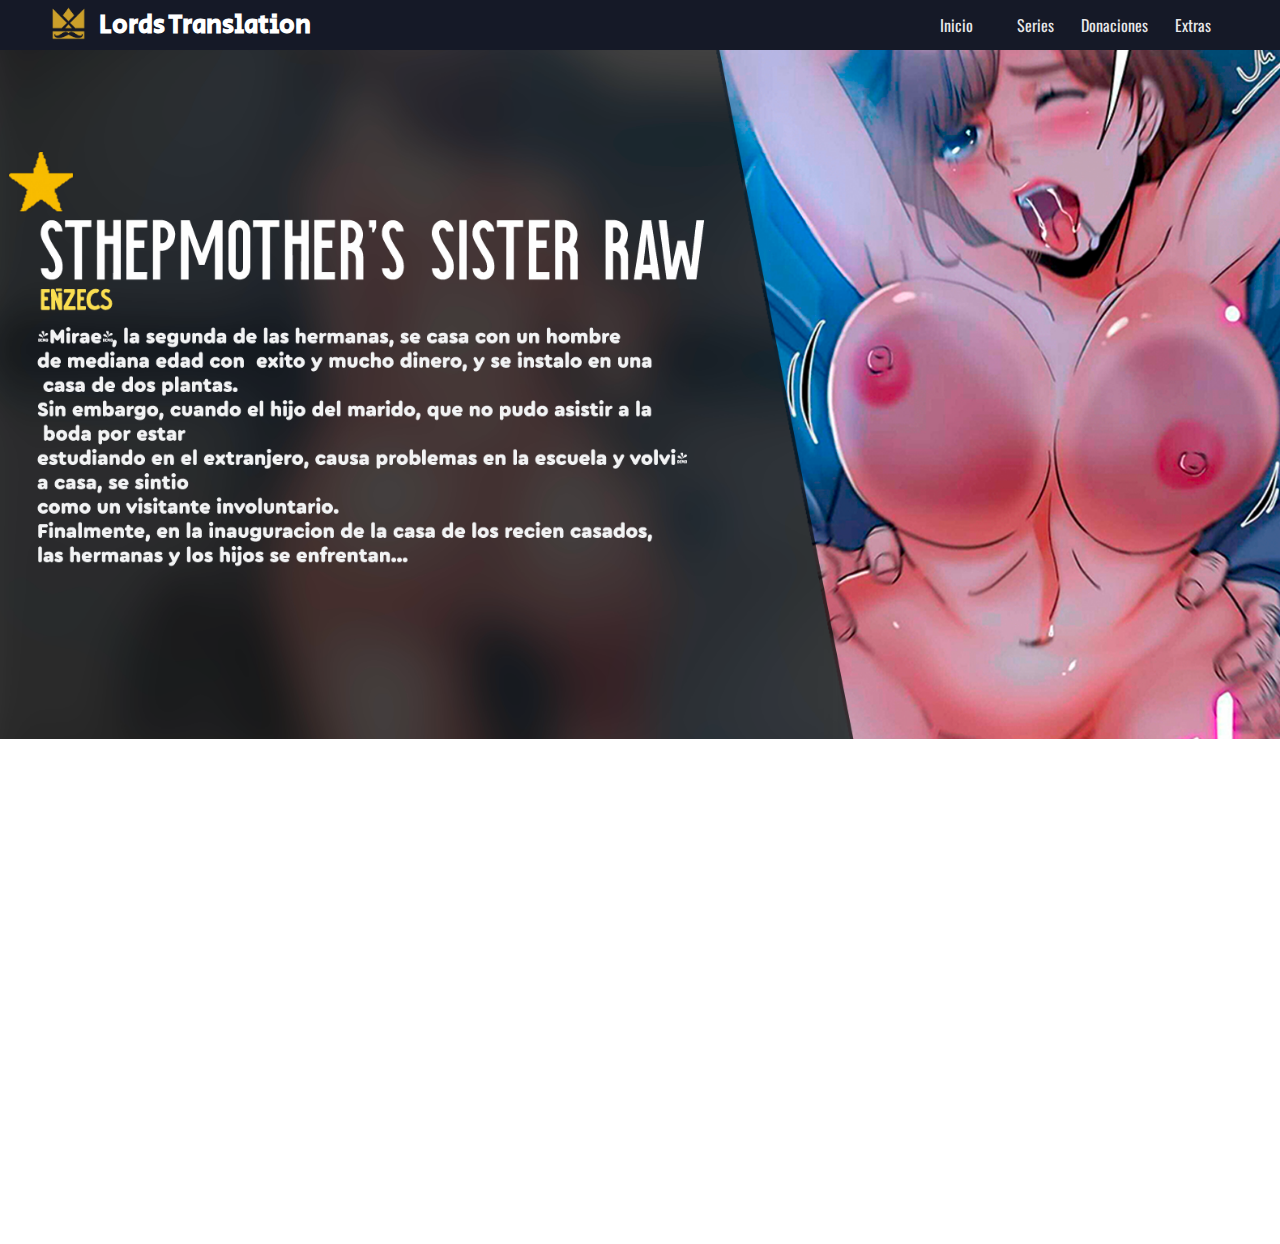
<file: docs/html/index.html>
<!doctype html>
<html lang="en">
  <head>
    <!-- Required meta tags -->
    <meta charset="utf-8">
    <meta name="viewport" content="width=device-width, initial-scale=1, maximum-scale=1">
   <link rel="preconnect" href="https://fonts.googleapis.com">
<link rel="preconnect" href="https://fonts.gstatic.com" crossorigin>
<link href="https://fonts.googleapis.com/css2?family=Fugaz+One&family=Oswald:wght@200&display=swap" rel="stylesheet">
<link rel="preconnect" href="https://fonts.googleapis.com">
<link rel="preconnect" href="https://fonts.gstatic.com" crossorigin>
<link href="https://fonts.googleapis.com/css2?family=Secular+One&display=swap" rel="stylesheet">
  

    <link rel="shortcut icon" href="../images/logo_circular.png" />
    <link rel="stylesheet" type="text/css" href="../Styles/normalize.css">
    <link rel="stylesheet" type="text/css" href="../Styles/design.css">

 
    <script src="../js/jquery-3.6.0.min.js" language="javascript" type="text/javascript"></script>
     <script src="../js/main.js" language="javascript" type="text/javascript"></script>

      <title img src= "/images/logo.svg" alt="logo kike">Lords Translations</title>
      
<link rel="preconnect" href="https://fonts.gstatic.com" crossorigin>
<link href="https://fonts.googleapis.com/css2?family=Balsamiq+Sans&display=swap" rel="stylesheet">


  </head>
  <body>
    <header>
      <h1>
        <a href="#">
          <figure>
            <img src="../images/logo_p.png" type="img/png"></figure>
        </a>
        <a href="#">Lords Translation</a>
      </h1>

<script>
    function displayMenu(){
       var display;
       var card_menu = document.getElementById("card_menu");

      display = card_menu.style.display;
if (display =="none"){
  card_menu.style.display ="block"
}

else {
  card_menu.style.display ="none";
}
    }
  </script>



        <nav id="ioMenu">
          <figure id="showMenu"class="ioMenuMovil" onClick="displayMenu()"><img src="../images/logo_provisional.png"></figure>

            <div id="card_menu">
              <figure id="hideMenu" class="ioMenuMovil" onClick="displayMenu()"><img src="../images/logo_exit.png"></figure>



            <figure id="logo_menu"><img src="../images/logo_menu.png"></figure>

              <ul>
                <li><a class="navbar-link" href="">Inicio</a></li>
                <li><a class="navbar-link" href="">Series</a></li>
                <li> <a class="navbar-link" href="">Donaciones</a></li>
                <li><a class="navbar-link" href="">Extras</a></li>
              </ul>
              </div>
      </nav>
       
	 <div class="slideshow">
    <ul class="slider">
      <li>
        <img src="../images/slider pagina 1.png" alt="">
        <section class="caption">
          
        </section>
      </li>
      <li>
        <img src="../images/slider_pagina2.png" alt="">
        <section class="caption">
          
        </section>
      </li>
      <li>
        <img src="../images/slider_pagina3.png" alt="">
        <section class="caption">
                  </section>
      </li>

    </ul>

    <ol class="pagination">
      <span class="fa fa-circle-thin" aria-hidden="true"></span>
    </ol>
    <ol class="pagination">
      <span class="fa fa-circle-thin" aria-hidden="true"></span>
    </ol>
    <ol class="pagination">
      <span class="fa fa-circle-thin" aria-hidden="true"></span>
    </ol>
    <ol class="pagination">
      <span class="fa fa-circle-thin" aria-hidden="true"></span>
    </ol>
  
    <div class="left">
      <span class="fa fa-arrow-left
"></span>
    </div>

    <div class="right">
      <span class="fa-arrow-right
"></span>
    </div>

  </div>

  <div class="discord">
    <iframe src="https://discord.com/widget?id=838564355674996756&theme=dark" width="350" height="500" allowtransparency="true" frameborder="0" align="right"sandbox="allow-popups allow-popups-to-escape-sandbox allow-same-origin allow-scripts"></iframe>
  </div>

  </header>

  </body>
</html>
</file>
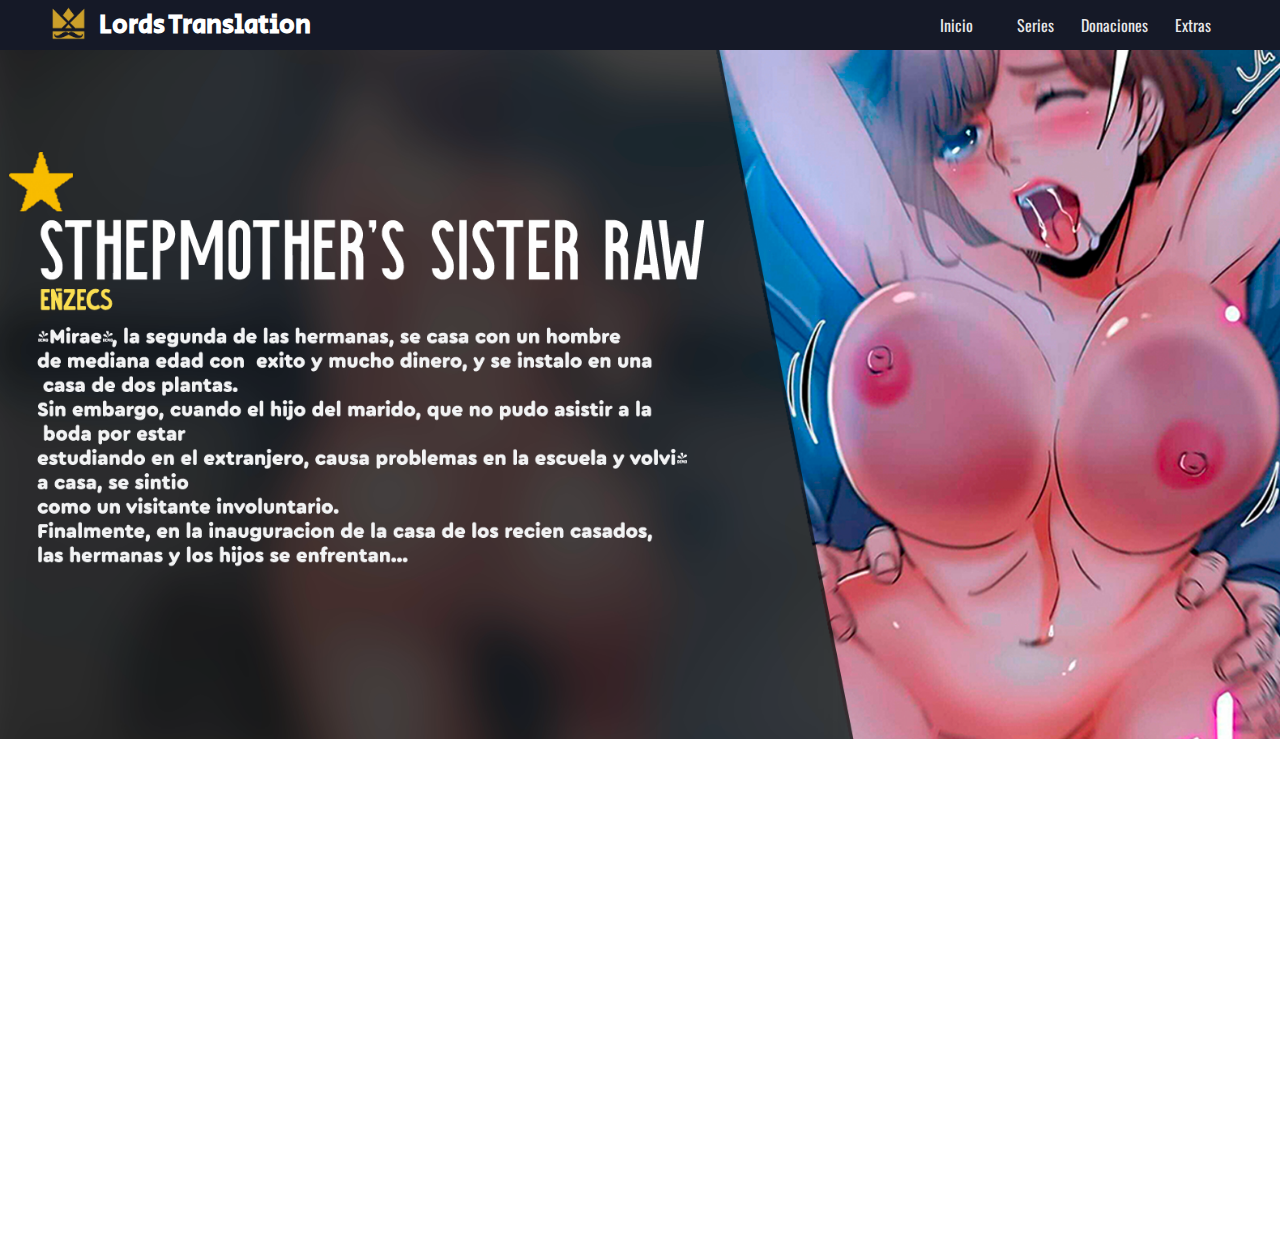
<file: pagina web/html/index.html>
<!doctype html>
<html lang="en">
  <head>
    <!-- Required meta tags -->
    <meta charset="utf-8">
    <meta name="viewport" content="width=device-width, initial-scale=1, maximum-scale=1">
   <link rel="preconnect" href="https://fonts.googleapis.com">
<link rel="preconnect" href="https://fonts.gstatic.com" crossorigin>
<link href="https://fonts.googleapis.com/css2?family=Fugaz+One&family=Oswald:wght@200&display=swap" rel="stylesheet">
<link rel="preconnect" href="https://fonts.googleapis.com">
<link rel="preconnect" href="https://fonts.gstatic.com" crossorigin>
<link href="https://fonts.googleapis.com/css2?family=Secular+One&display=swap" rel="stylesheet">
  
    <link rel="shortcut icon" href="../images/logo_circular.png" />
    <link rel="stylesheet" type="text/css" href="../Styles/normalize.css">

    <link rel="stylesheet" type="text/css" href="../Styles/design.css">
 
    <script src="../js/jquery-3.6.0.min.js" language="javascript" type="text/javascript"></script>
     <script src="../js/main.js" language="javascript" type="text/javascript"></script>

      <title img src= "../images/logo.svg" alt="logo kike">Lords Translations</title>
      
<link rel="preconnect" href="https://fonts.gstatic.com" crossorigin>
<link href="https://fonts.googleapis.com/css2?family=Balsamiq+Sans&display=swap" rel="stylesheet">


  </head>
  <body>
    <header>
      <h1>
        <a href="#">
          <figure>
            <img src="../images/logo_p.png" type="img/png"></figure>
        </a>
        <a href="#">Lords Translation</a>
      </h1>

<script>
    function displayMenu(){
       var display;
       var card_menu = document.getElementById("card_menu");

      display = card_menu.style.display;
if (display =="none"){
  card_menu.style.display ="block"
}

else {
  card_menu.style.display ="none";
}
    }
  </script>



        <nav id="ioMenu">
          <figure id="showMenu"class="ioMenuMovil" onClick="displayMenu()"><img src="../images/logo_provisional.png"></figure>

            <div id="card_menu">
              <figure id="hideMenu" class="ioMenuMovil" onClick="displayMenu()"><img src="../images/logo_exit.png"></figure>

            <figure id="logo_menu"><img logo_menu src="../images/logo_menu.png"></figure>
              <ul>
                <li><a class="navbar-link" href="">Inicio</a></li>
                <li><a class="navbar-link" href="">Series</a></li>
                <li> <a class="navbar-link" href="">Donaciones</a></li>
                <li><a class="navbar-link" href="">Extras</a></li>
              </ul>
              </div>
      </nav>
       
	 <div class="slideshow">
    <ul class="slider">
      <li>
        <img src="../images/slider pagina 1.png" alt="">
        <section class="caption">
          
        </section>
      </li>
      <li>
        <img src="../images/slider_pagina2.png" alt="">
        <section class="caption">
          
        </section>
      </li>
      <li>
        <img src="../images/slider_pagina3.png" alt="">
        <section class="caption">
                  </section>
      </li>

    </ul>

    <ol class="pagination">
      <span class="fa fa-circle-thin" aria-hidden="true"></span>
    </ol>
    <ol class="pagination">
      <span class="fa fa-circle-thin" aria-hidden="true"></span>
    </ol>
    <ol class="pagination">
      <span class="fa fa-circle-thin" aria-hidden="true"></span>
    </ol>
    <ol class="pagination">
      <span class="fa fa-circle-thin" aria-hidden="true"></span>
    </ol>
  
    <div class="left">
      <span class="fa fa-arrow-left
"></span>
    </div>

    <div class="right">
      <span class="fa-arrow-right
"></span>
    </div>

  </div>
  <div class="discord">
    <iframe src="https://discord.com/widget?id=838564355674996756&theme=dark" width="350" height="500" allowtransparency="true" frameborder="0" sandbox="allow-popups allow-popups-to-escape-sandbox allow-same-origin allow-scripts"></iframe>
  </div>
  </body>
</html>
</file>
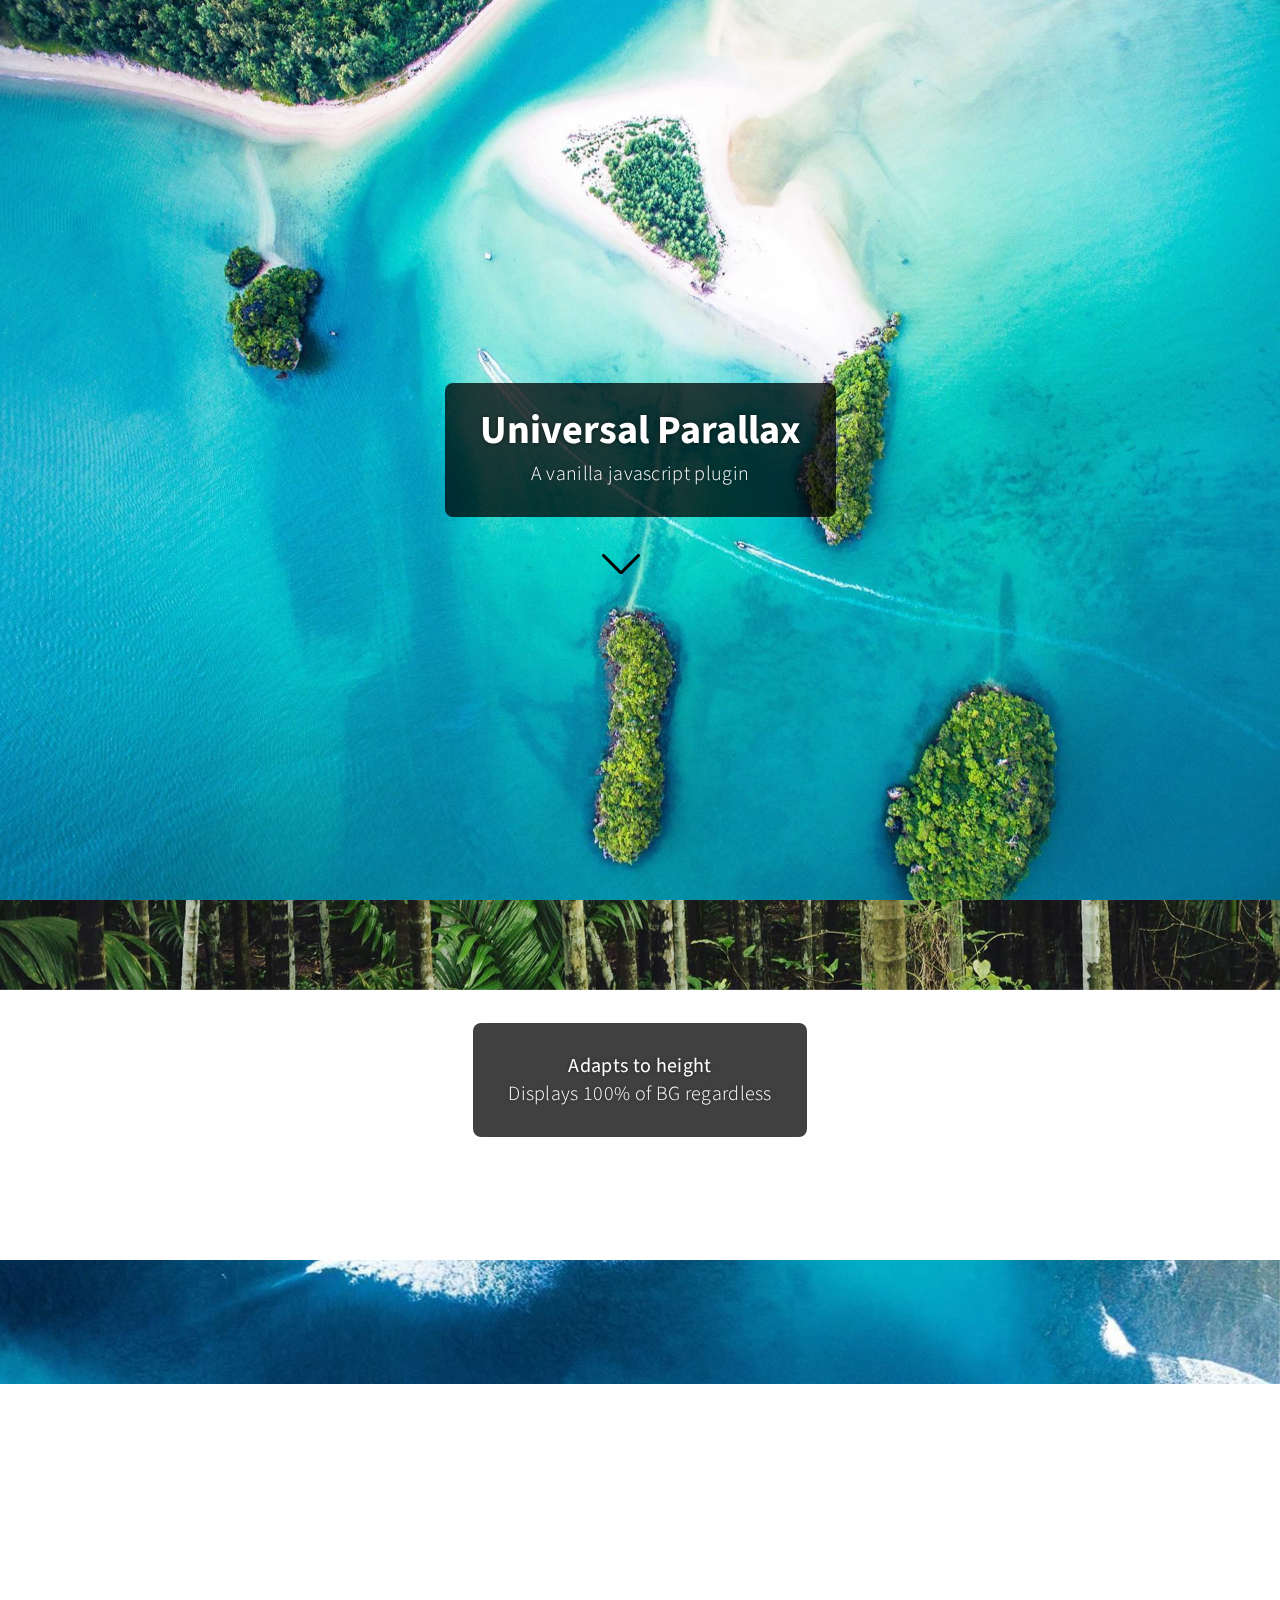
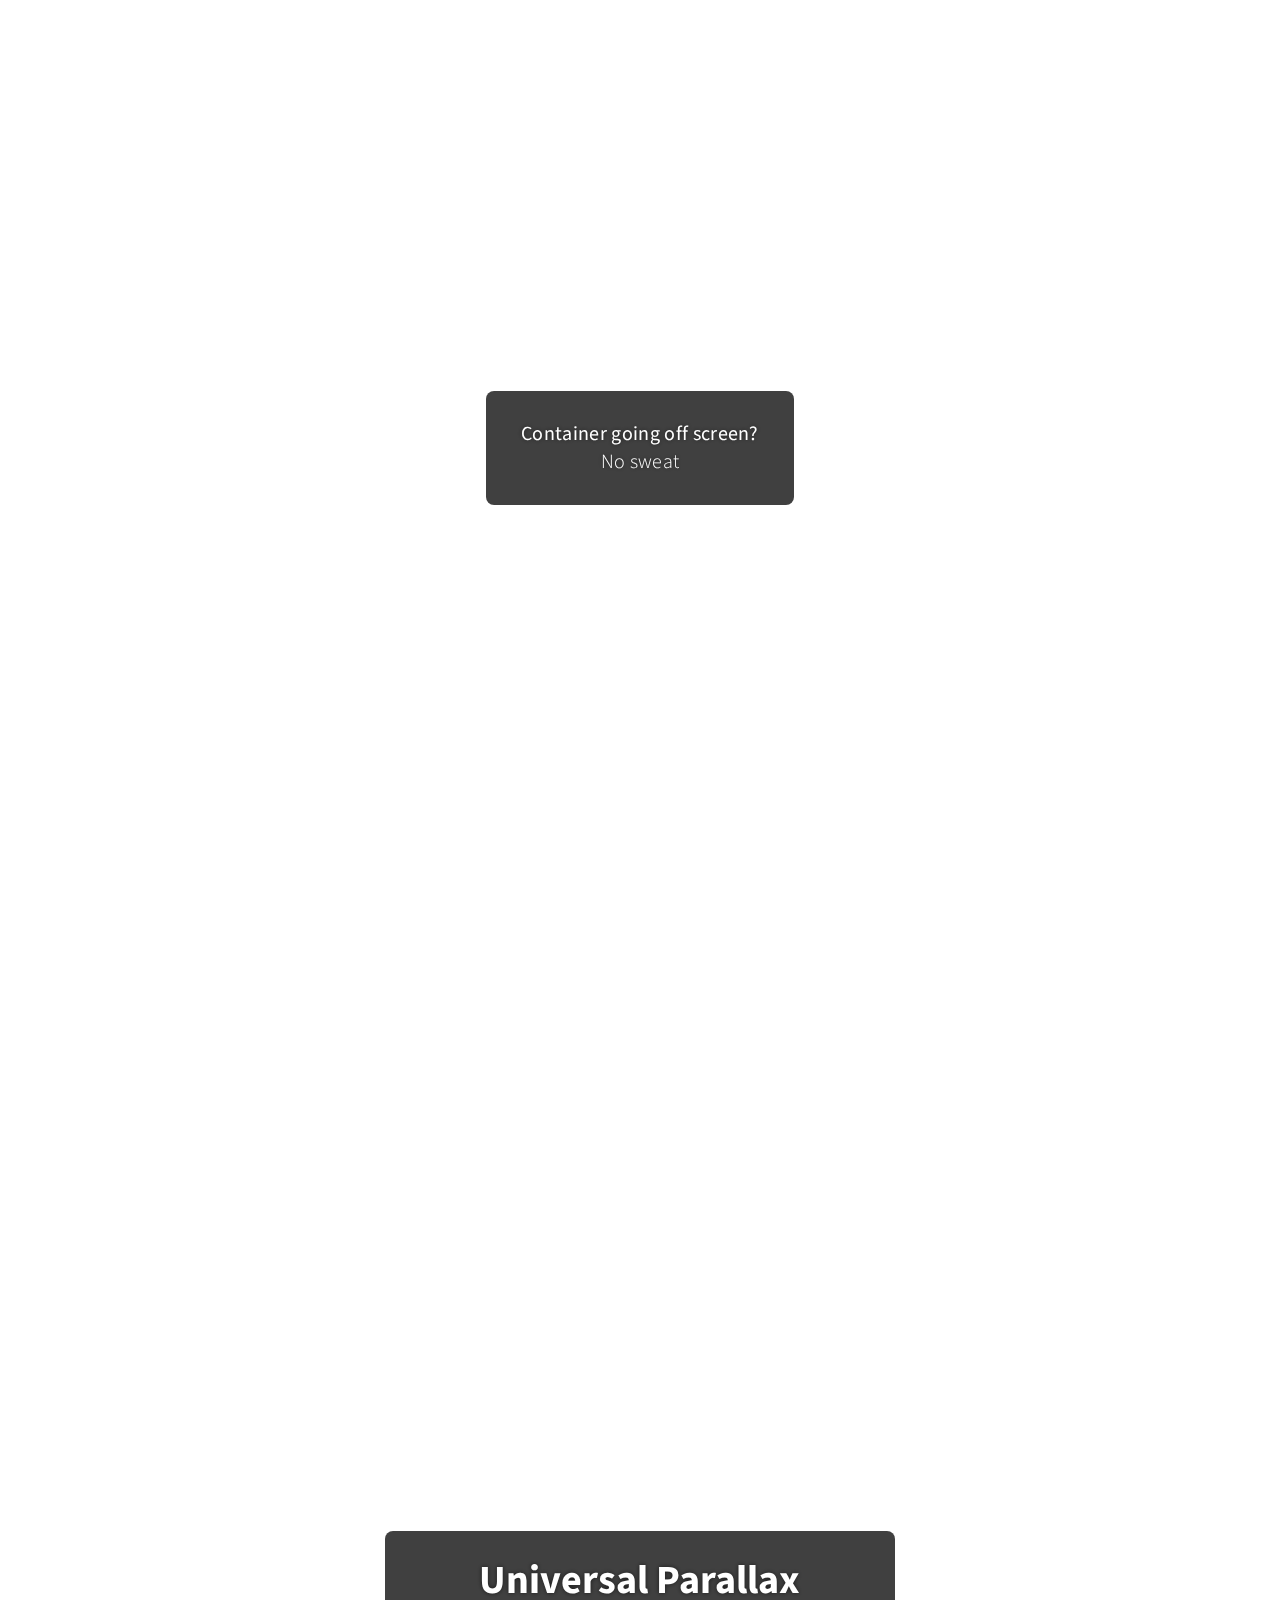
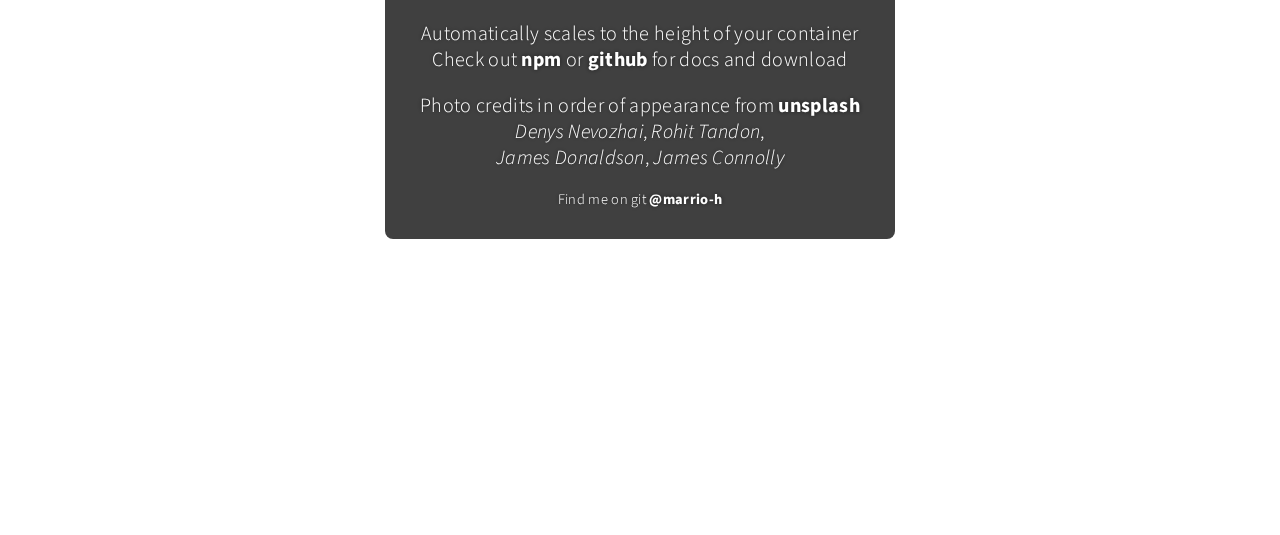
<file: docs/universal-parallax-master/demo/index.html>
<!DOCTYPE html>
<html xmlns="http://www.w3.org/1999/xhtml" lang="no">
<head>
	<meta charset="utf-8" />
	<meta name="viewport" content="width=device-width, initial-scale=1">
	<title>Universal Parallax | Demo</title>
	<link rel="stylesheet" type="text/css" href="css/demo.min.css">
	<link href="https://fonts.googleapis.com/css?family=Source+Sans+Pro:300,700" rel="stylesheet">
	<style>
	</style>
</head>

<body>

	<section class="container container--full">
		<div class="content" style="position:relative;">
			<div class="arrow" id="arrow"><img src="img/arrow-down.png"></div>
			<h1>Universal Parallax</h1>
			<p>A vanilla javascript plugin</p>
		</div>
		<div class="parallax bg1"></div>
	</section>

	<section class="container container--small">
		<div class="content">
			<p>
				<strong>Adapts to height</strong>
				<br>
				Displays 100% of BG regardless
			</p>
		</div>
		<div class="parallax" data-parallax-image="img/bg2.jpg"></div>
	</section>

	<section class="container container--big">
		<div class="content">
			<p>
				<strong>Container going off screen?</strong>
				<br>
				No sweat
			</p>
		</div>
		<div class="parallax" id="bg3"></div>
	</section>

	<section class="container container--full">
		<div class="content">
			<h2>Universal Parallax</h2>
			<p>
				Automatically scales to the height of your container
				<span class="hide-on-mobile"><br></span>
				Check out <a href="https://www.npmjs.com/package/universal-parallax" target="_blank">npm</a> or <a href="https://github.com/marrio-h/universal-parallax" target="_blank">github</a> for docs and download
			</p>
			<p>
				Photo credits in order of appearance from <a href="https://unsplash.com/" target="_blank">unsplash</a>
				<span class="show-on-mobile--inline">:</span>
				<span class="hide-on-mobile"><br></span>
				<a class="a--no-weight" href="https://unsplash.com/@dnevozhai" target="_blank">Denys Nevozhai</a>,
				<a class="a--no-weight" href="https://unsplash.com/@rohittandon" target="_blank">Rohit Tandon</a>,
				<span class="hide-on-mobile"><br></span>
				<a class="a--no-weight" href="https://unsplash.com/@jim_dons" target="_blank">James Donaldson</a>,
				<a class="a--no-weight" href="https://unsplash.com/@jampatcon" target="_blank">James Connolly</a>
			</p>
			<p class="p--credits">Find me on git <a href="https://github.com/marrio-h" target="_blank">@marrio-h</a></p>

		</div>
		<div class="parallax" data-parallax-image="img/bg4.jpg"></div>
	</section>

	<script src="../dist/universal-parallax.min.js"></script>
	<script src="js/demo.min.js"></script>
	<script>
		new universalParallax().init({
			speed: 4
		});
	</script>

</body>
</html>
</file>
<file: docs/Styles/design.css>
@font-face{ 
	font-family: 'Moderna alta';
	src: 
	   url('../fonts/FredokaOne-Regular.ttf') format('truetype'),
}
body{
font-family: 'Secular One', sans-serif;
	font-size: 16px;
	background: ;
}

header h1{
	display: none;

}
header{

	width: 100%;
	height: 35px;
	background:#151927;
	position: relative;

}

figure{
	margin: 0px
}
header nav .ioMenuMovil{
	height: 12px;
	width: 60px;
	cursor: pointer;
	line-height : 40px;
	margin: 0px 0px 0px 10px;
	padding-top:5px;
	
}
header #ioMenu{
	font-family: 'Oswald', sans-serif;
}
 header nav .ioMenuMovil img{
 	width: 100%; 

 }
header nav #card_menu{

	position: relative;
	width: 230px;
display: none;
background: #1E2D53;
opacity: 0.90;
top:-20px;
left: 0px;
border-right:3px solid #33455F;
z-index: 999;
padding-bottom: 50px;
}
header nav #card_menu #logo_menu{
height: 200px;
width: 80%;
margin: 40px 0px;
margin-left: 10%;
margin-bottom: 50px;
opacity: 0.9;
}
header nav #card_menu #logo_menu img{
	width: 100%;
}
header nav #card_menu ul{
	

}
header nav #card_menu ul li a{
	text-decoration: none;
	color: white;
}
header nav #card_menu ul li{
	list-style: none;
	font-size: 1.4em;
	line-height:37px;
}


header .pagination {
	display: none;
}
header .slideshow img {
width: 100%;
}
header .slideshow ul li {
	list-style: none;

}
header .slideshow ul{
padding: 0px;
margin: 15px 0px 0px 0px;

}
.right,.left{
	display: none;
}








@media screen and (min-width:480px){


}
@media screen and (min-width:600px){

	
}
@media screen and (min-width: 767px){
header{
	height: 50px;
}

	header h1{
	display: inline-block;
width: 30%;
	margin: 0px 0px 0px 50px;
padding: 0px;
	height: 50px;
	line-height: 50px;
	min-width: 200px;

	z-index: 100;
}
 



header h1>*{
text-decoration: none;
font-size:0.8em;
margin: 0px 3px 0px 0px;
display: inline-block;
vertical-align: middle;
color: white;
}

header h1 figure{

height: 40px;
width: 40px;
margin: 0px;

}
header h1 figure img{
	width:100%;
}
header nav{
	display: inline-block;
	vertical-align: middle;
	width: 62%;
	position: relative;

}
header nav #showMenu,#hideMenu{
display: none;
}
header nav #card_menu figure{
	display: none;
}

header nav #card_menu{
	display: inline-block;
    border: none;
    background: none;
    position: relative;
    top:0px;
    width: 100%;

    text-align: right;
    padding-bottom: 0px;
}

header #card_menu ul {
	padding: 0px;
	margin: 0px;
	margin-top:-15px;

}
header nav #card_menu ul li{

	display: inline-block;
width: 75px;

text-align: center;
padding-bottom: 0px;
font-size: 1em;
}
header nav #card_menu ul li a{
	color: white;

}

header .slideshow ul{
padding: 0px;
margin: 0px;
}
.discord{
	position: relative;
margin-right: 10px;	
}

}

@media screen and (min-width:950px)
{

	
}
</file>
<file: pagina web/Styles/design.css>
@font-face{ 
	font-family: 'Moderna alta';
	src: 
	   url('../fonts/FredokaOne-Regular.ttf') format('truetype'),
}
body{
font-family: 'Secular One', sans-serif;
	font-size: 16px;
	background: ;
}

header h1{
	display: none;

}
header{

	width: 100%;
	height: 35px;
	background:#151927;
	position: relative;

}

figure{
	margin: 0px;
	padding: 0px;
}
header nav .ioMenuMovil{
	height: 12px;
	width: 60px;
	cursor: pointer;
	line-height : 40px;
	margin: 0px 0px 0px 10px;
	padding-top:5px;
	
}
header #ioMenu{
	font-family: 'Oswald', sans-serif;
}
 header nav .ioMenuMovil img{
 	width: 100%; 

 }
header nav #card_menu{

	position: relative;
	width: 230px;
display: none;
background: #1E2D53;
opacity: 0.90;
top:-20px;
left: 0px;
border-right:3px solid #33455F;
z-index: 999;
padding-bottom: 50px;
}
header nav #card_menu #logo_menu{
height: 200px;
width: 80%;
margin: 40px 0px;
margin-left: 10%;
margin-bottom: 50px;
opacity: 0.9;
}
header nav #card_menu #logo_menu img{
	width: 100%;
}
header nav #card_menu ul{
	

}
header nav #card_menu ul li a{
	text-decoration: none;
	color: white;
}
header nav #card_menu ul li{
	list-style: none;
	font-size: 1.4em;
	line-height:37px;
}


header .pagination {
	display: none;
}
header .slideshow img {
width: 100%;
}
header .slideshow ul li {
	list-style: none;

}
header .slideshow ul{
padding: 0px;
margin: 15px 0px 0px 0px;

}
.right,.left{
	display: none;
}








@media screen and (min-width:480px){


}
@media screen and (min-width:600px){

	
}
@media screen and (min-width: 767px){
header{
	height: 50px;
}

	header h1{
	display: inline-block;
width: 30%;
	margin: 0px 0px 0px 50px;
padding: 0px;
	height: 50px;
	line-height: 50px;
	min-width: 200px;

	z-index: 100;
}
 



header h1>*{
text-decoration: none;
font-size:0.8em;
margin: 0px 3px 0px 0px;
display: inline-block;
vertical-align: middle;
color: white;
}

header h1 figure{

height: 40px;
width: 40px;
margin: 0px;

}
header h1 figure img{
	width:100%;
}
header nav{
	display: inline-block;
	vertical-align: middle;
	width: 62%;
	position: relative;

}
header nav #showMenu,#hideMenu{
display: none;
}
header nav #card_menu figure{
	display: none;
}

header nav #card_menu{
	display: inline-block;
    border: none;
    background: none;
    position: relative;
    top:0px;
    width: 100%;

    text-align: right;
    padding-bottom: 0px;
}

header #card_menu ul {
	padding: 0px;
	margin: 0px;
	margin-top:-15px;

}
header nav #card_menu ul li{

	display: inline-block;
width: 75px;

text-align: center;
padding-bottom: 0px;
font-size: 1em;
}
header nav #card_menu ul li a{
	color: white;

}

header .slideshow ul{
padding: 0px;
margin: 0px;
}


}

@media screen and (min-width:950px)
{

	
}
</file>
<file: docs/universal-parallax-master/demo/css/demo.min.css>
*,:after,:before{box-sizing:border-box}body,html{height:100%;width:100%}body{font-family:'Source Sans Pro',helvetica,arial;font-size:18px;font-weight:300}body,h1,h2,h3,p{margin:0;padding:0}h1,h2,p{text-shadow:0 0 5px rgba(0,0,0,.6);width:100%}h1,h2{font-size:40px;font-size:2.5rem;font-weight:700;line-height:1}h1{margin-bottom:10px;margin-top:-2px}h2{margin-bottom:20px}p{font-size:20px;font-size:1.25rem;letter-spacing:0;letter-spacing:.02rem;line-height:1.3;margin-bottom:20px}p:last-child{margin-bottom:0}p.p--credits{font-size:14px;font-size:.9rem}p strong{display:inline-block;margin-bottom:2px}a{color:#fff;font-weight:700;text-decoration:none}a.a--no-weight{font-style:italic;font-weight:300}.container{-webkit-align-items:center;align-items:center;display:-webkit-flex;display:-ms-flexbox;display:flex;-ms-flex-align:center;-webkit-flex-wrap:wrap;-ms-flex-wrap:wrap;flex-wrap:wrap;margin:0;padding:15px;position:relative;width:100%}.container--big{height:175vh}.container--full{height:100vh}.container--small{height:40vh}.container .content{background:rgba(0,0,0,.75);border-radius:8px;color:#fff;margin:0 auto;padding:30px 35px;text-align:center}.parallax__container{clip:rect(0,auto,auto,0);height:100%;left:0;overflow:hidden;position:absolute;top:0;width:100%;z-index:-100}.parallax__container .parallax{background-position:center;background-repeat:no-repeat;background-size:cover;position:fixed;top:0;-webkit-transform:translate3d(0,0,0);transform:translate3d(0,0,0);-webkit-transform-style:preserve-3d;transform-style:preserve-3d;width:100%}.bg1{background-image:url(../img/bg1.jpg)}#bg3{background-image:url(../img/bg3.jpg)}.show-on-mobile--inline{display:none}.arrow{-webkit-animation:bounce 3s infinite;animation:bounce 3s infinite;bottom:-64px;bottom:-4rem;left:calc(50% - 19px);position:absolute;-webkit-transform:translateX(-50%);-ms-transform:translateX(-50%);transform:translateX(-50%);transition:opacity 250ms ease-in-out;width:38px}.arrow--hide{opacity:0}@-webkit-keyframes bounce{0%,100%,20%,50%,80%{-webkit-transform:translateY(0);transform:translateY(0)}40%{-webkit-transform:translateY(-15px);transform:translateY(-15px)}60%{-webkit-transform:translateY(-5px);transform:translateY(-5px)}}@keyframes bounce{0%,100%,20%,50%,80%{-webkit-transform:translateY(0);transform:translateY(0)}40%{-webkit-transform:translateY(-15px);transform:translateY(-15px)}60%{-webkit-transform:translateY(-5px);transform:translateY(-5px)}}@media screen and (max-width:480px){.hide-on-mobile{display:none}.show-on-mobile--inline{display:inline}}
</file>
